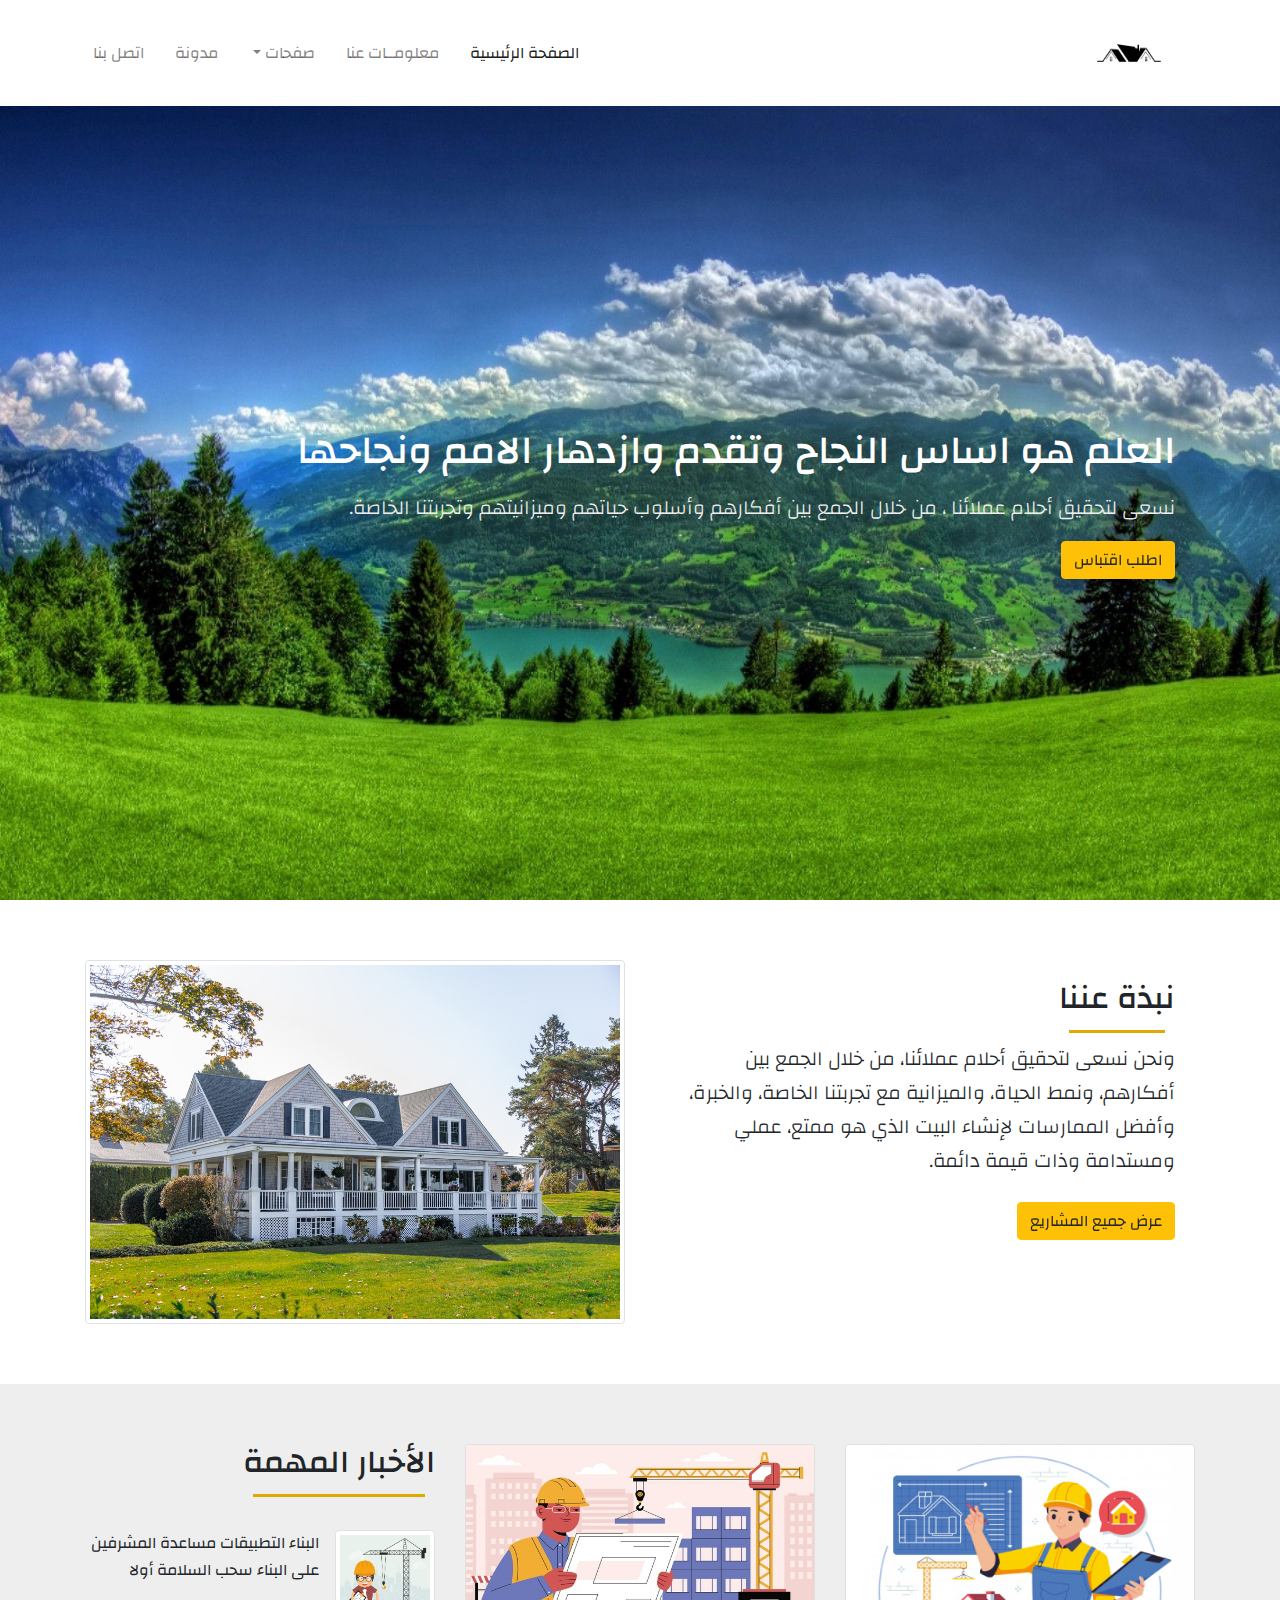
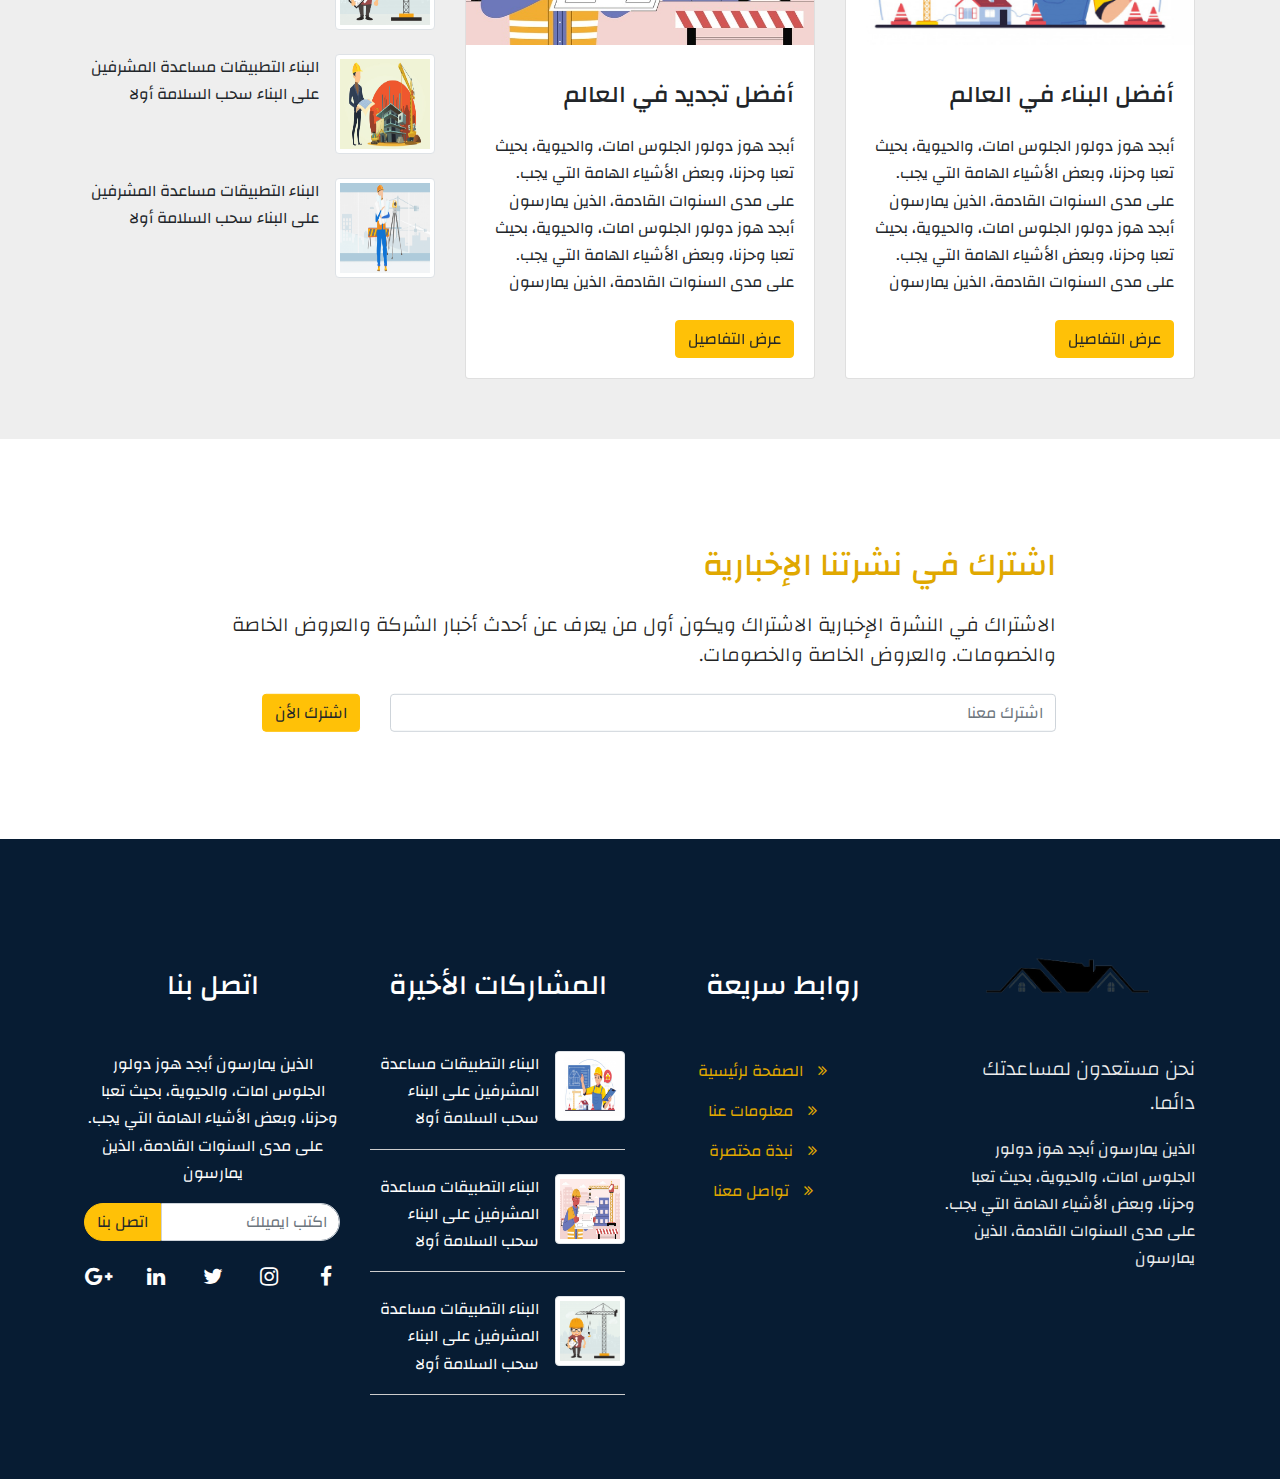
<file: index.html>
<!DOCTYPE html>
<html lang="en">
  <head>
    <meta charset="UTF-8" />
    <meta http-equiv="X-UA-Compatible" content="IE=edge" />
    <meta name="viewport" content="width=device-width, initial-scale=1.0" />
    <link rel="preconnect" href="https://fonts.googleapis.com" />
    <link rel="preconnect" href="https://fonts.gstatic.com" crossorigin />
    <link
      href="https://fonts.googleapis.com/css2?family=Changa:wght@200;300;400;500;600;700;800&display=swap"
      rel="stylesheet"
    />
    <link rel="stylesheet" href="css/bootstrap.css" />
    <link rel="stylesheet" href="css/bootstrap-reboot.css" />
    <link rel="stylesheet" href="css/bootstrap-grid.css" />
    <link rel="stylesheet" href="css/font-awesome.min.css" />
    <link rel="stylesheet" href="css/style.css" />
    <link rel="stylesheet" href="css/hover.css" />
    <title>New Template</title>
  </head>
  <body>
    <!-- start navbar -->
    <nav
      class="
        navbar navbar-expand-lg navbar-light
        bg-white
        shadow-sm
        align-items-center
      "
    >
      <div class="container">
        <a class="navbar-brand" href="#">
          <img src="images/logo.png" alt="" class="img-fluid" />
        </a>
        <button
          class="navbar-toggler"
          type="button"
          data-toggle="collapse"
          data-target="#navbarSupportedContent"
          aria-controls="navbarSupportedContent"
          aria-expanded="false"
          aria-label="Toggle navigation"
        >
          <span class="navbar-toggler-icon"></span>
        </button>

        <div class="collapse navbar-collapse" id="navbarSupportedContent">
          <ul class="navbar-nav mr-auto">
            <li class="nav-item active">
              <a class="nav-link" href="#"
                >الصفحة الرئيسية <span class="sr-only">(current)</span></a
              >
            </li>
            <li class="nav-item">
              <a class="nav-link" href="#">معلومــات عنا</a>
            </li>
            <li class="nav-item dropdown">
              <a
                class="nav-link dropdown-toggle"
                href="#"
                id="navbarDropdown"
                role="button"
                data-toggle="dropdown"
                aria-expanded="false"
              >
                صفحات
              </a>
              <div class="dropdown-menu" aria-labelledby="navbarDropdown">
                <a class="dropdown-item" href="#">الصفحة 1</a>
                <a class="dropdown-item" href="#">الصفحة 2</a>
                <div class="dropdown-divider"></div>
                <a class="dropdown-item" href="#">الصفحة 3</a>
              </div>
            </li>
            <li class="nav-item">
              <a class="nav-link" href="blog.html">مدونة</a>
            </li>
            <li class="nav-item">
              <a class="nav-link">اتصل بنا</a>
            </li>
          </ul>
        </div>
      </div>
    </nav>
    <!-- end nav -->
    <!-- start header -->
    <header>
      <div class="container">
        <div class="card text-md-right text-center">
          <div class="card-body">
            <h1 class="card-title">
              العلم هو اساس النجاح وتقدم وازدهار الامم ونجاحها
            </h1>
            <p class="card-text lead my-3">
              نسعى لتحقيق أحلام عملائنا ، من خلال الجمع بين أفكارهم وأسلوب
              حياتهم وميزانيتهم وتجربتنا الخاصة.
            </p>
            <button class="btn btn-warning hvr-pop">اطلب اقتباس</button>
          </div>
        </div>
      </div>
    </header>
    <!-- end header -->
    <!-- start about section -->
    <section class="about sec-padding">
      <div class="container">
        <div class="row">
          <div class="col-lg-6">
            <div class="card text-lg-right text-center">
              <div class="card-body">
                <h2 class="card-title mx-auto mx-lg-0 sec-title">نبذة عننا</h2>
                <p class="lead my-4 card-text">
                  ونحن نسعى لتحقيق أحلام عملائنا، من خلال الجمع بين أفكارهم،
                  ونمط الحياة، والميزانية مع تجربتنا الخاصة، والخبرة، وأفضل
                  الممارسات لإنشاء البيت الذي هو ممتع، عملي ومستدامة وذات قيمة
                  دائمة.
                </p>
                <button class="btn btn-warning hvr-wobble-horizontal">
                  عرض جميع المشاريع
                </button>
              </div>
            </div>
          </div>
          <div class="col-lg-6">
            <div class="about-img">
              <img
                src="images/about.jpg"
                alt="about"
                class="img-fluid img-thumbnail"
              />
            </div>
          </div>
        </div>
      </div>
    </section>
    <!-- end about section -->
    <!-- start news section -->
    <section class="news sec-padding">
      <div class="container">
        <div class="row">
          <div class="col-lg-4 col-md-6 mb-lg-0 mb-4">
            <div class="card text-lg-right text-center">
              <img
                src="images/news1.jpeg"
                alt="news"
                class="card-img-top mb-3"
              />
              <div class="card-body">
                <h4 class="card-title">أفضل البناء في العالم</h4>
                <p class="card-text my-4">
                  أبجد هوز دولور الجلوس امات، والحيوية، بحيث تعبا وحزنا، وبعض
                  الأشياء الهامة التي يجب. على مدى السنوات القادمة، الذين
                  يمارسون أبجد هوز دولور الجلوس امات، والحيوية، بحيث تعبا وحزنا،
                  وبعض الأشياء الهامة التي يجب. على مدى السنوات القادمة، الذين
                  يمارسون
                </p>
                <button class="btn btn-warning hvr-wobble-horizontal">
                  عرض التفاصيل
                </button>
              </div>
            </div>
          </div>
          <div class="col-lg-4 col-md-6 mb-lg-0 mb-4">
            <div class="card text-lg-right text-center">
              <img
                src="images/news2.jpg"
                alt="news"
                class="card-img-top mb-3"
              />
              <div class="card-body">
                <h4 class="card-title">أفضل تجديد في العالم</h4>
                <p class="card-text my-4">
                  أبجد هوز دولور الجلوس امات، والحيوية، بحيث تعبا وحزنا، وبعض
                  الأشياء الهامة التي يجب. على مدى السنوات القادمة، الذين
                  يمارسون أبجد هوز دولور الجلوس امات، والحيوية، بحيث تعبا وحزنا،
                  وبعض الأشياء الهامة التي يجب. على مدى السنوات القادمة، الذين
                  يمارسون
                </p>
                <button class="btn btn-warning hvr-wobble-horizontal">
                  عرض التفاصيل
                </button>
              </div>
            </div>
          </div>
          <div class="col-lg-4 col-md-12">
            <div class="news-items text-right-lg text-center">
              <h2 class="sec-title mb-5 mx-auto mx-md-0">الأخبار المهمة</h2>
              <div class="media text-right mb-4">
                <img
                  src="images/news3.jpg"
                  alt="news"
                  class="img-thumbnail ml-3"
                />
                <div class="media-body">
                  <p class="text-center text-md-right">
                    البناء التطبيقات مساعدة المشرفين على البناء سحب السلامة أولا
                  </p>
                </div>
              </div>
              <div class="media text-right mb-4">
                <img
                  src="images/news4.jpg"
                  alt="news"
                  class="img-thumbnail ml-3"
                />
                <div class="media-body">
                  <p class="text-center text-md-right">
                    البناء التطبيقات مساعدة المشرفين على البناء سحب السلامة أولا
                  </p>
                </div>
              </div>
              <div class="media text-right mb-4">
                <img
                  src="images/news5.png"
                  alt="news"
                  class="img-thumbnail ml-3"
                />
                <div class="media-body">
                  <p class="text-center text-md-right">
                    البناء التطبيقات مساعدة المشرفين على البناء سحب السلامة أولا
                  </p>
                </div>
              </div>
            </div>
          </div>
        </div>
      </div>
    </section>
    <!-- end news section -->
    <!-- start subscribe section -->
    <section class="subscribe sec-padding">
      <div class="subscribe-content text-lg-right text-center">
        <h2>اشترك في نشرتنا الإخبارية</h2>
        <p class="lead my-4">
          الاشتراك في النشرة الإخبارية الاشتراك ويكون أول من يعرف عن أحدث أخبار
          الشركة والعروض الخاصة والخصومات. والعروض الخاصة والخصومات.
        </p>
        <form class="d-flex align-items-center">
          <input
            type="text"
            name="subscribe"
            placeholder="اشترك معنا"
            class="form-control"
          />
          <button type="submit" class="btn btn-warning">اشترك الأن</button>
        </form>
      </div>
    </section>
    <!-- end subscribe section -->
    <!-- start footer -->
    <footer class="sec-padding">
      <div class="container">
        <div class="row">
          <div class="col-lg-3 col-md-6">
            <div class="footer-info text-lg-right text-center">
              <img src="images/logo.png" alt="logo" class="img-fluid" />
              <p class="lead">نحن مستعدون لمساعدتك دائما.</p>
              <p>
                الذين يمارسون أبجد هوز دولور الجلوس امات، والحيوية، بحيث تعبا
                وحزنا، وبعض الأشياء الهامة التي يجب. على مدى السنوات القادمة،
                الذين يمارسون
              </p>
            </div>
          </div>
          <div class="col-lg-3 col-md-6">
            <div class="footer-item text-center">
              <h3 class="mb-5">روابط سريعة</h3>
              <ul class="footer-links list-unstyled text-center">
                <li>
                  <i class="fa fa-angle-double-right" aria-hidden="true"></i
                  >الصفحة لرئيسية
                </li>
                <li>
                  <i class="fa fa-angle-double-right" aria-hidden="true"></i
                  >معلومات عنا
                </li>
                <li>
                  <i class="fa fa-angle-double-right" aria-hidden="true"></i
                  >نبذة مختصرة
                </li>
                <li>
                  <i class="fa fa-angle-double-right" aria-hidden="true"></i
                  >تواصل معنا
                </li>
              </ul>
            </div>
          </div>
          <div class="col-lg-3 col-md-6">
            <div class="latest text-center">
              <h3 class="mb-5">المشاركات الأخيرة</h3>
              <div class="media text-right mb-4">
                <img
                  src="images/news1.jpeg"
                  alt="news"
                  class="img-thumbnail ml-3"
                />
                <div class="media-body">
                  <p class="text-center text-md-right">
                    البناء التطبيقات مساعدة المشرفين على البناء سحب السلامة أولا
                  </p>
                </div>
              </div>
              <div class="media text-right mb-4">
                <img
                  src="images/news2.jpg"
                  alt="news"
                  class="img-thumbnail ml-3"
                />
                <div class="media-body">
                  <p class="text-center text-md-right">
                    البناء التطبيقات مساعدة المشرفين على البناء سحب السلامة أولا
                  </p>
                </div>
              </div>
              <div class="media text-right mb-4">
                <img
                  src="images/news3.jpg"
                  alt="news"
                  class="img-thumbnail ml-3"
                />
                <div class="media-body">
                  <p class="text-center text-md-right">
                    البناء التطبيقات مساعدة المشرفين على البناء سحب السلامة أولا
                  </p>
                </div>
              </div>
            </div>
          </div>
          <div class="col-lg-3 col-md-6">
            <div class="footer-contact text-center">
              <h3 class="mb-5 text-white">اتصل بنا</h3>
              <p class="text-white">
                الذين يمارسون أبجد هوز دولور الجلوس امات، والحيوية، بحيث تعبا
                وحزنا، وبعض الأشياء الهامة التي يجب. على مدى السنوات القادمة،
                الذين يمارسون
              </p>
              <div class="input-group mb-4">
                <input
                  type="text"
                  class="form-control"
                  placeholder="اكتب ايميلك"
                  aria-label="Example text with button addon"
                  aria-describedby="button-addon1"
                />
                <div class="input-group-append">
                  <button
                    class="btn btn-warning"
                    type="button"
                    id="button-addon1"
                  >
                    اتصل بنا
                  </button>
                </div>
              </div>
              <ul
                class="
                  footer-icons
                  list-unstyled
                  text-center
                  d-flex
                  align-items-center
                  justify-content-between
                "
              >
                <li><i class="fa fa-facebook fa-fw fa-lg"></i></li>
                <li><i class="fa fa-instagram fa-fw fa-lg"></i></li>
                <li><i class="fa fa-twitter fa-fw fa-lg"></i></li>
                <li><i class="fa fa-linkedin fa-fw fa-lg"></i></li>
                <li><i class="fa fa-google-plus fa-fw fa-lg"></i></li>
              </ul>
            </div>
          </div>
        </div>
      </div>
    </footer>
    <!-- end footer -->
    <script src="js/jquery-3.6.0.min.js"></script>
    <script src="js/popper.min.js"></script>
    <script src="js/bootstrap.min.js"></script>
    <script src="js/bootstrap.bundle.min.js"></script>
    <script src="js/main.js"></script>
  </body>
</html>
</file>
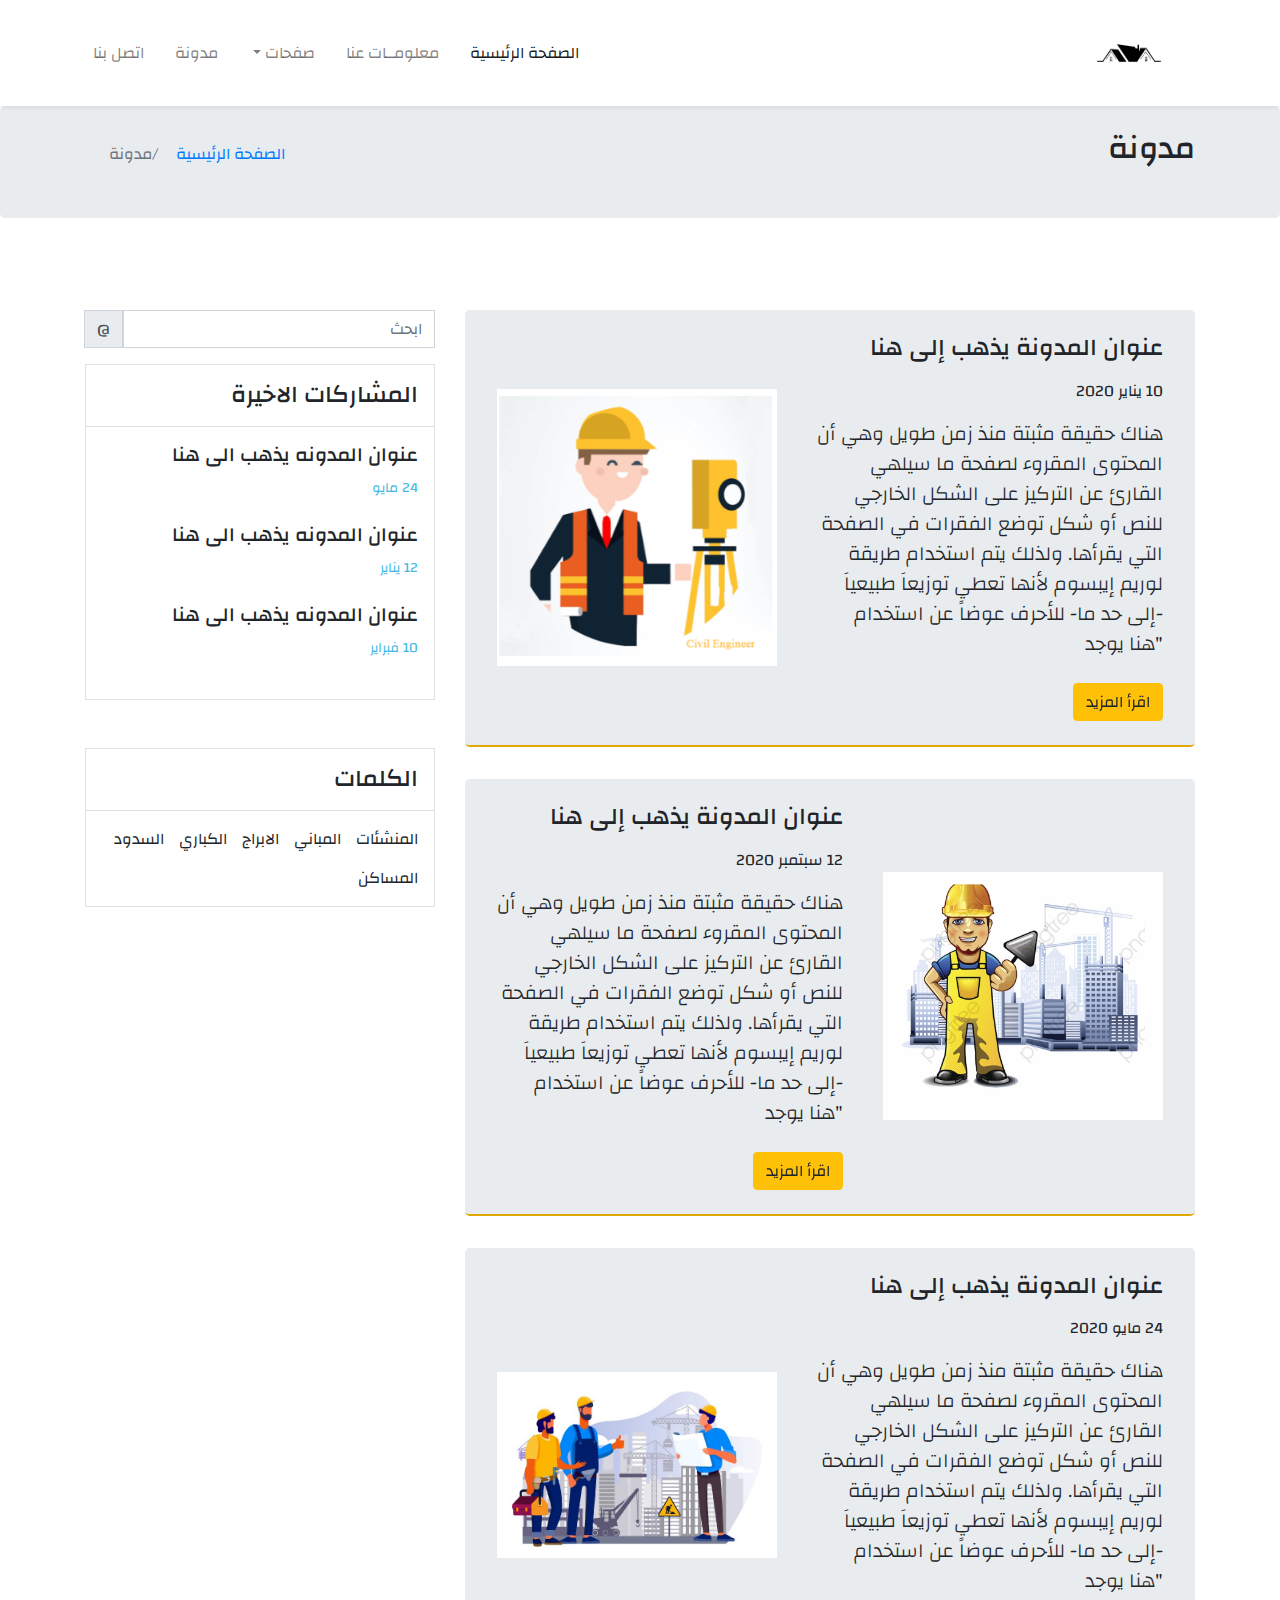
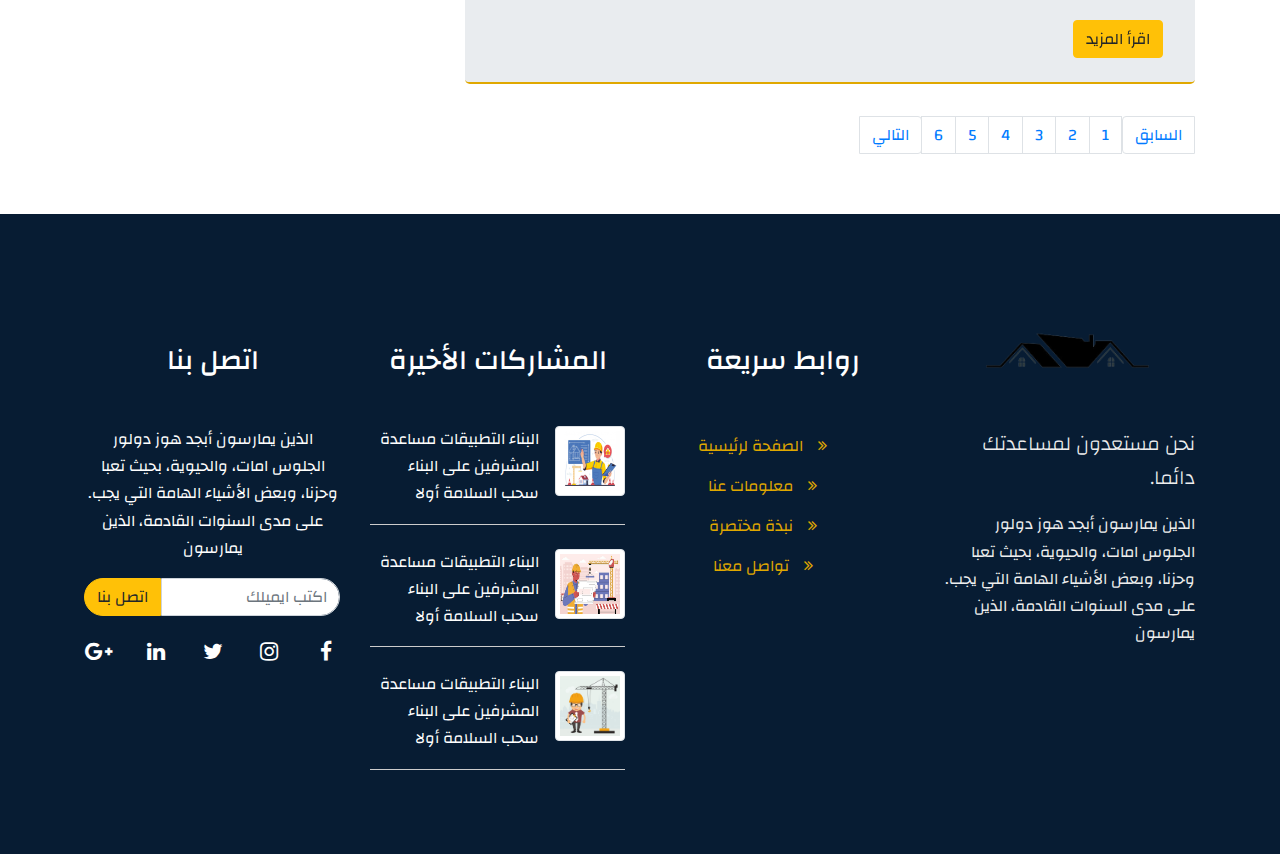
<file: blog.html>
<!DOCTYPE html>
<html lang="en">
  <head>
    <meta charset="UTF-8" />
    <meta http-equiv="X-UA-Compatible" content="IE=edge" />
    <meta name="viewport" content="width=device-width, initial-scale=1.0" />
    <link rel="preconnect" href="https://fonts.googleapis.com" />
    <link rel="preconnect" href="https://fonts.gstatic.com" crossorigin />
    <link
      href="https://fonts.googleapis.com/css2?family=Changa:wght@200;300;400;500;600;700;800&display=swap"
      rel="stylesheet"
    />
    <link rel="stylesheet" href="css/bootstrap.css" />
    <link rel="stylesheet" href="css/bootstrap-reboot.css" />
    <link rel="stylesheet" href="css/bootstrap-grid.css" />
    <link rel="stylesheet" href="css/font-awesome.min.css" />
    <link rel="stylesheet" href="css/style.css" />
    <link rel="stylesheet" href="css/hover.css" />
    <title>New Template</title>
  </head>
  <body>
    <!-- start navbar -->
    <nav
      class="
        navbar navbar-expand-lg navbar-light
        bg-white
        shadow-sm
        align-items-center
      "
    >
      <div class="container">
        <a class="navbar-brand" href="#">
          <img src="images/logo.png" alt="" class="img-fluid" />
        </a>
        <button
          class="navbar-toggler"
          type="button"
          data-toggle="collapse"
          data-target="#navbarSupportedContent"
          aria-controls="navbarSupportedContent"
          aria-expanded="false"
          aria-label="Toggle navigation"
        >
          <span class="navbar-toggler-icon"></span>
        </button>

        <div class="collapse navbar-collapse" id="navbarSupportedContent">
          <ul class="navbar-nav mr-auto">
            <li class="nav-item active">
              <a class="nav-link" href="index.html"
                >الصفحة الرئيسية <span class="sr-only">(current)</span></a
              >
            </li>
            <li class="nav-item">
              <a class="nav-link" href="#">معلومــات عنا</a>
            </li>
            <li class="nav-item dropdown">
              <a
                class="nav-link dropdown-toggle"
                href="#"
                id="navbarDropdown"
                role="button"
                data-toggle="dropdown"
                aria-expanded="false"
              >
                صفحات
              </a>
              <div class="dropdown-menu" aria-labelledby="navbarDropdown">
                <a class="dropdown-item" href="#">الصفحة 1</a>
                <a class="dropdown-item" href="#">الصفحة 2</a>
                <div class="dropdown-divider"></div>
                <a class="dropdown-item" href="#">الصفحة 3</a>
              </div>
            </li>
            <li class="nav-item">
              <a class="nav-link" href="blog.html">مدونة</a>
            </li>
            <li class="nav-item">
              <a class="nav-link">اتصل بنا</a>
            </li>
          </ul>
        </div>
      </div>
    </nav>
    <!-- end nav -->
    <div class="jumbotron py-4">
      <div class="container">
        <div class="row">
          <div class="col-md-6">
            <h2 class="text-md-right text-center">مدونة</h2>
          </div>
          <div class="col-md-6">
            <nav aria-label="breadcrumb" class="text-left">
              <ol class="breadcrumb">
                <li class="breadcrumb-item">
                  <a href="index.html">الصفحة الرئيسية</a>
                </li>
                <li class="breadcrumb-item active" aria-current="page">
                  مدونة
                </li>
              </ol>
            </nav>
          </div>
        </div>
      </div>
    </div>
    <section class="blog sec-padding">
      <div class="container">
        <div class="row">
          <div class="col-lg-8 mb-lg-0 mb-5">
            <div
              class="
                jumbotron
                py-4
                d-flex
                justify-content-center
                align-items-center
              "
            >
              <div class="blog-desc text-lg-right text-center">
                <h4>عنوان المدونة يذهب إلى هنا</h4>
                <span class="d-block my-3">10 يناير 2020</span>
                <p class="lead mb-4">
                  هناك حقيقة مثبتة منذ زمن طويل وهي أن المحتوى المقروء لصفحة ما
                  سيلهي القارئ عن التركيز على الشكل الخارجي للنص أو شكل توضع
                  الفقرات في الصفحة التي يقرأها. ولذلك يتم استخدام طريقة لوريم
                  إيبسوم لأنها تعطي توزيعاَ طبيعياَ -إلى حد ما- للأحرف عوضاً عن
                  استخدام "هنا يوجد
                </p>
                <a href="#" class="btn btn-warning hvr-wobble-horizontal"
                  >اقرأ المزيد</a
                >
              </div>
              <img src="images/blog1.png" alt="blog" />
            </div>
            <div
              class="
                jumbotron
                py-4
                d-flex
                justify-content-center
                align-items-center
              "
            >
              <img src="images/blog2.png" alt="blog" />
              <div class="blog-desc text-lg-right text-center">
                <h4>عنوان المدونة يذهب إلى هنا</h4>
                <span class="d-block my-3">12 سبتمبر 2020</span>
                <p class="lead mb-4">
                  هناك حقيقة مثبتة منذ زمن طويل وهي أن المحتوى المقروء لصفحة ما
                  سيلهي القارئ عن التركيز على الشكل الخارجي للنص أو شكل توضع
                  الفقرات في الصفحة التي يقرأها. ولذلك يتم استخدام طريقة لوريم
                  إيبسوم لأنها تعطي توزيعاَ طبيعياَ -إلى حد ما- للأحرف عوضاً عن
                  استخدام "هنا يوجد
                </p>
                <a href="#" class="btn btn-warning hvr-wobble-horizontal"
                  >اقرأ المزيد</a
                >
              </div>
            </div>
            <div
              class="
                jumbotron
                py-4
                d-flex
                justify-content-center
                align-items-center
              "
            >
              <div class="blog-desc text-lg-right text-center">
                <h4>عنوان المدونة يذهب إلى هنا</h4>
                <span class="d-block my-3">24 مايو 2020</span>
                <p class="lead mb-4">
                  هناك حقيقة مثبتة منذ زمن طويل وهي أن المحتوى المقروء لصفحة ما
                  سيلهي القارئ عن التركيز على الشكل الخارجي للنص أو شكل توضع
                  الفقرات في الصفحة التي يقرأها. ولذلك يتم استخدام طريقة لوريم
                  إيبسوم لأنها تعطي توزيعاَ طبيعياَ -إلى حد ما- للأحرف عوضاً عن
                  استخدام "هنا يوجد
                </p>
                <a href="#" class="btn btn-warning hvr-wobble-horizontal"
                  >اقرأ المزيد</a
                >
              </div>
              <img src="images/blog3.jpeg" alt="blog" />
            </div>
            <nav aria-label="Page navigation example ">
              <ul class="pagination">
                <li class="page-item">
                  <a class="page-link" href="#">السابق</a>
                </li>
                <li class="page-item"><a class="page-link" href="#">1</a></li>
                <li class="page-item"><a class="page-link" href="#">2</a></li>
                <li class="page-item"><a class="page-link" href="#">3</a></li>
                <li class="page-item"><a class="page-link" href="#">4</a></li>
                <li class="page-item"><a class="page-link" href="#">5</a></li>
                <li class="page-item"><a class="page-link" href="#">6</a></li>
                <li class="page-item">
                  <a class="page-link" href="#">التالي</a>
                </li>
              </ul>
            </nav>
          </div>
          <div class="col-lg-4">
            <div class="input-group mb-3">
              <input
                type="text"
                class="form-control"
                placeholder="ابحث"
                aria-label="Username"
                aria-describedby="basic-addon1"
              />
              <div class="input-group-append">
                <span class="input-group-text" id="basic-addon1">@</span>
              </div>
            </div>
            <div class="blog-latest text-right">
              <h4 class="p-3 border text-lg-right text-center">
                المشاركات الاخيرة
              </h4>
              <ul
                class="
                  list-unstyled
                  border border-top-0
                  p-3
                  mb-5
                  text-lg-right text-center
                "
              >
                <li class="mb-4">
                  <h5>عنوان المدونه يذهب الى هنا</h5>
                  <span>24 مايو</span>
                </li>
                <li class="mb-4">
                  <h5>عنوان المدونه يذهب الى هنا</h5>
                  <span>12 يناير</span>
                </li>
                <li class="mb-4">
                  <h5>عنوان المدونه يذهب الى هنا</h5>
                  <span>10 فبراير</span>
                </li>
              </ul>
              <h4 class="p-3 border text-lg-right text-center">الكلمات</h4>
              <ul
                class="list-unstyled border border-top-0 p-3 mb-5 d-flex words"
              >
                <li>المنشئات</li>
                <li>المباني</li>
                <li>الابراج</li>
                <li>الكباري</li>
                <li>السدود</li>
                <li>المساكن</li>
              </ul>
            </div>
          </div>
        </div>
      </div>
    </section>
    <!-- start footer -->
    <footer class="sec-padding">
      <div class="container">
        <div class="row">
          <div class="col-lg-3 col-md-6">
            <div class="footer-info text-lg-right text-center">
              <img src="images/logo.png" alt="logo" class="img-fluid" />
              <p class="lead">نحن مستعدون لمساعدتك دائما.</p>
              <p>
                الذين يمارسون أبجد هوز دولور الجلوس امات، والحيوية، بحيث تعبا
                وحزنا، وبعض الأشياء الهامة التي يجب. على مدى السنوات القادمة،
                الذين يمارسون
              </p>
            </div>
          </div>
          <div class="col-lg-3 col-md-6">
            <div class="footer-item text-center">
              <h3 class="mb-5">روابط سريعة</h3>
              <ul class="footer-links list-unstyled text-center">
                <li>
                  <i class="fa fa-angle-double-right" aria-hidden="true"></i
                  >الصفحة لرئيسية
                </li>
                <li>
                  <i class="fa fa-angle-double-right" aria-hidden="true"></i
                  >معلومات عنا
                </li>
                <li>
                  <i class="fa fa-angle-double-right" aria-hidden="true"></i
                  >نبذة مختصرة
                </li>
                <li>
                  <i class="fa fa-angle-double-right" aria-hidden="true"></i
                  >تواصل معنا
                </li>
              </ul>
            </div>
          </div>
          <div class="col-lg-3 col-md-6">
            <div class="latest text-center">
              <h3 class="mb-5">المشاركات الأخيرة</h3>
              <div class="media text-right mb-4">
                <img
                  src="images/news1.jpeg"
                  alt="news"
                  class="img-thumbnail ml-3"
                />
                <div class="media-body">
                  <p class="text-center text-md-right">
                    البناء التطبيقات مساعدة المشرفين على البناء سحب السلامة أولا
                  </p>
                </div>
              </div>
              <div class="media text-right mb-4">
                <img
                  src="images/news2.jpg"
                  alt="news"
                  class="img-thumbnail ml-3"
                />
                <div class="media-body">
                  <p class="text-center text-md-right">
                    البناء التطبيقات مساعدة المشرفين على البناء سحب السلامة أولا
                  </p>
                </div>
              </div>
              <div class="media text-right mb-4">
                <img
                  src="images/news3.jpg"
                  alt="news"
                  class="img-thumbnail ml-3"
                />
                <div class="media-body">
                  <p class="text-center text-md-right">
                    البناء التطبيقات مساعدة المشرفين على البناء سحب السلامة أولا
                  </p>
                </div>
              </div>
            </div>
          </div>
          <div class="col-lg-3 col-md-6">
            <div class="footer-contact text-center">
              <h3 class="mb-5 text-white">اتصل بنا</h3>
              <p class="text-white">
                الذين يمارسون أبجد هوز دولور الجلوس امات، والحيوية، بحيث تعبا
                وحزنا، وبعض الأشياء الهامة التي يجب. على مدى السنوات القادمة،
                الذين يمارسون
              </p>
              <div class="input-group mb-4">
                <input
                  type="text"
                  class="form-control"
                  placeholder="اكتب ايميلك"
                  aria-label="Example text with button addon"
                  aria-describedby="button-addon1"
                />
                <div class="input-group-append">
                  <button
                    class="btn btn-warning"
                    type="button"
                    id="button-addon1"
                  >
                    اتصل بنا
                  </button>
                </div>
              </div>
              <ul
                class="
                  footer-icons
                  list-unstyled
                  text-center
                  d-flex
                  align-items-center
                  justify-content-between
                "
              >
                <li><i class="fa fa-facebook fa-fw fa-lg"></i></li>
                <li><i class="fa fa-instagram fa-fw fa-lg"></i></li>
                <li><i class="fa fa-twitter fa-fw fa-lg"></i></li>
                <li><i class="fa fa-linkedin fa-fw fa-lg"></i></li>
                <li><i class="fa fa-google-plus fa-fw fa-lg"></i></li>
              </ul>
            </div>
          </div>
        </div>
      </div>
    </footer>
    <!-- end footer -->
    <script src="js/jquery-3.6.0.min.js"></script>
    <script src="js/popper.min.js"></script>
    <script src="js/bootstrap.min.js"></script>
    <script src="js/bootstrap.bundle.min.js"></script>
    <script src="js/main.js"></script>
  </body>
</html>
</file>
<file: css/style.css>
html, body{
    direction: rtl;
}
body{
    font-family: 'Changa', sans-serif;
}
:root{
    --main-color: #E0A800
}
.sec-padding{
    padding-top: 60px;
    padding-bottom: 60px;
}
.sec-title{
    position: relative;
    width: fit-content;
}
.sec-title::after{
    position: absolute;
    content: "";
    bottom: -15px;
    height: 3px;
    width: calc(100% - 20px);
    background-color: var(--main-color);
    right: 10px;
}
/* start navbar */
.navbar-brand img{
    width: 100px;
    height: 80px;
}
 .navbar .navbar-nav{
     gap: 15px
 }
 .dropdown-menu .dropdown-item{
    padding: 15px;
 }
/* end navbar */
/* start header */
 header{
     background-image: url(../images/headerbg.jpg);
     background-position: center center;
     background-repeat: no-repeat;
     background-size: cover;
    position: relative;
 }

header .card{
    position: absolute;
    top: 50%;
    transform: translateY(-50%);
    background-color: transparent;
    border: none;
}
header .card .card-title{
    color: white
}
@media (max-width: 767px) {
    header .card .card-title{
        font-size: 25px;
    }
}
header .card .card-text{
    color: #eee;
    line-height: 1.7;
}

/* end header */
/* start about section */
.about .card{
    border: none;
}

.about .card .card-text{
    line-height: 1.7;
}
/* end about section */
/* start news section */
.news{
    background-color: #eee;
}
.news .card .card-text{
    line-height: 1.7;
}
.news .card .card-img-top{
    height: 200px;
}
.latest .media{
    border-bottom: 1px solid #ccc;
}
@media (max-width: 767px) {
    .latest .media {
        flex-direction: column;
        align-items: center;
    }
}
.news-items .media img{
    width: 100px;
    height: 100px;
}
@media (max-width: 767px) {
    .news-items .media img{
        margin-bottom: 1rem;
    }
}
.news-items .media p{
    line-height: 1.7;
}
/* end news section */
/* start subscribe section */
.subscribe{
    background-image: url(../images/subscribe.jpg);
    background-size: cover;
    background-attachment: fixed;
    background-position: center center;
    position: relative;
    min-height: 400px
}
.subscribe-content{
    width: 65%;
    position: absolute;
    top: 50%;
    left: 50%;
    transform: translate(-50%, -50%);
}
@media (max-width: 991px) {
    .subscribe-content{
        width: 90%;
    }
}
.subscribe-content h2{
    color: var(--main-color)
}
.subscribe-content p{
    color: #222
}
.subscribe-content form {
    gap: 30px
}

.subscribe-content input{
    width: 80%
}
@media (max-width: 991px) {
    .subscribe-content form {
        flex-direction: column;
        gap: 20px
    }
    .subscribe-content input{
        width: 100%;
    }
}
/* end subscribe section */
/* start footer */
footer{
    background-color: #071C33;
}

footer .footer-info p{
    color: #eee;
    line-height: 1.7;
}
footer .footer-item{
    padding-top: 70px;
}
footer .footer-item h3{
    color: white
}
footer .footer-item .footer-links{
    line-height: 2.5;
}
footer .footer-item .footer-links li{
    cursor: pointer;
    color: var(--main-color);
    transition: 0.3s ease-in-out;
}
footer .footer-item .footer-links li i {
    margin-left: 15px;
}
footer .footer-item .footer-links li:hover{
    padding-left: 15px;
}
footer .latest{
    padding-top: 70px;
}
footer .latest h3{
    color: white
}
.latest .media{
    border-bottom: 1px solid #ccc;
}
@media (max-width: 767px) {
    .latest .media {
        flex-direction: column;
        align-items: center;
    }
}
.latest .media img{
    width: 70px;
    height: 70px;
}
@media (max-width: 767px) {
    .latest .media img{
        margin-bottom: 1rem;
    }
}
.latest .media p{
    line-height: 1.7;
    color: white
}
.footer-contact{
    padding-top: 70px;
}
.footer-contact p{
    line-height: 1.7;
}
.footer-contact .input-group:not(.has-validation) > .form-control:not(:last-child), .input-group:not(.has-validation) > .custom-select:not(:last-child), .input-group:not(.has-validation) > .custom-file:not(:last-child) .custom-file-label, .input-group:not(.has-validation) > .custom-file:not(:last-child) .custom-file-label::after {
    border-top-right-radius: 20px;
    border-bottom-right-radius: 20px;
    border-top-left-radius: 0;
    border-bottom-left-radius: 0;
}
.footer-contact .input-group > .input-group-append > .btn {
    border-top-left-radius: 20px !important;
     border-bottom-left-radius: 20px !important; 
     border-top-right-radius: 0 !important;
     border-bottom-right-radius: 0 !important;
}
.footer-icons{
    gap: 15px;
    margin: 0 !important; 
    padding: 0;
}
.footer-icons li {
    color: white;
}
/* end footer */


/* start blog page */ 
.breadcrumb{
    gap: 10px;
    justify-content: flex-end !important;
}
@media (max-width: 767px) {
    .breadcrumb{
        justify-content: center !important;
    }
}
.breadcrumb-item + .breadcrumb-item::before {
    float: right;
}
.blog .jumbotron{
    gap: 40px;
    border-bottom: 2px solid var(--main-color);
}
.blog .jumbotron img{
    width: 280px
}
@media (max-width: 991px) {
    .blog .jumbotron{
        flex-direction: column;
    }
}
.blog input{
    border-radius: 0 !important;
}
.blog .input-group-text{
    border-radius: 0 !important;
}
.blog-latest h4{
    margin: 0 !important
}
.blog-latest ul li span{
    color: #42B9E2;
    font-size: 14px;
}
.blog-latest .words{
    flex-wrap: wrap;
    gap: 15px
}
@media (max-width: 991px) {
    .blog-latest .words{
       justify-content: center;
    }
}
.pagination{
    margin: 0;
    padding: 0;
    flex-wrap: wrap;
}
@media (max-width: 575px) {
    .pagination{
        justify-content: center;
    }
}
/* end blog page */
</file>
